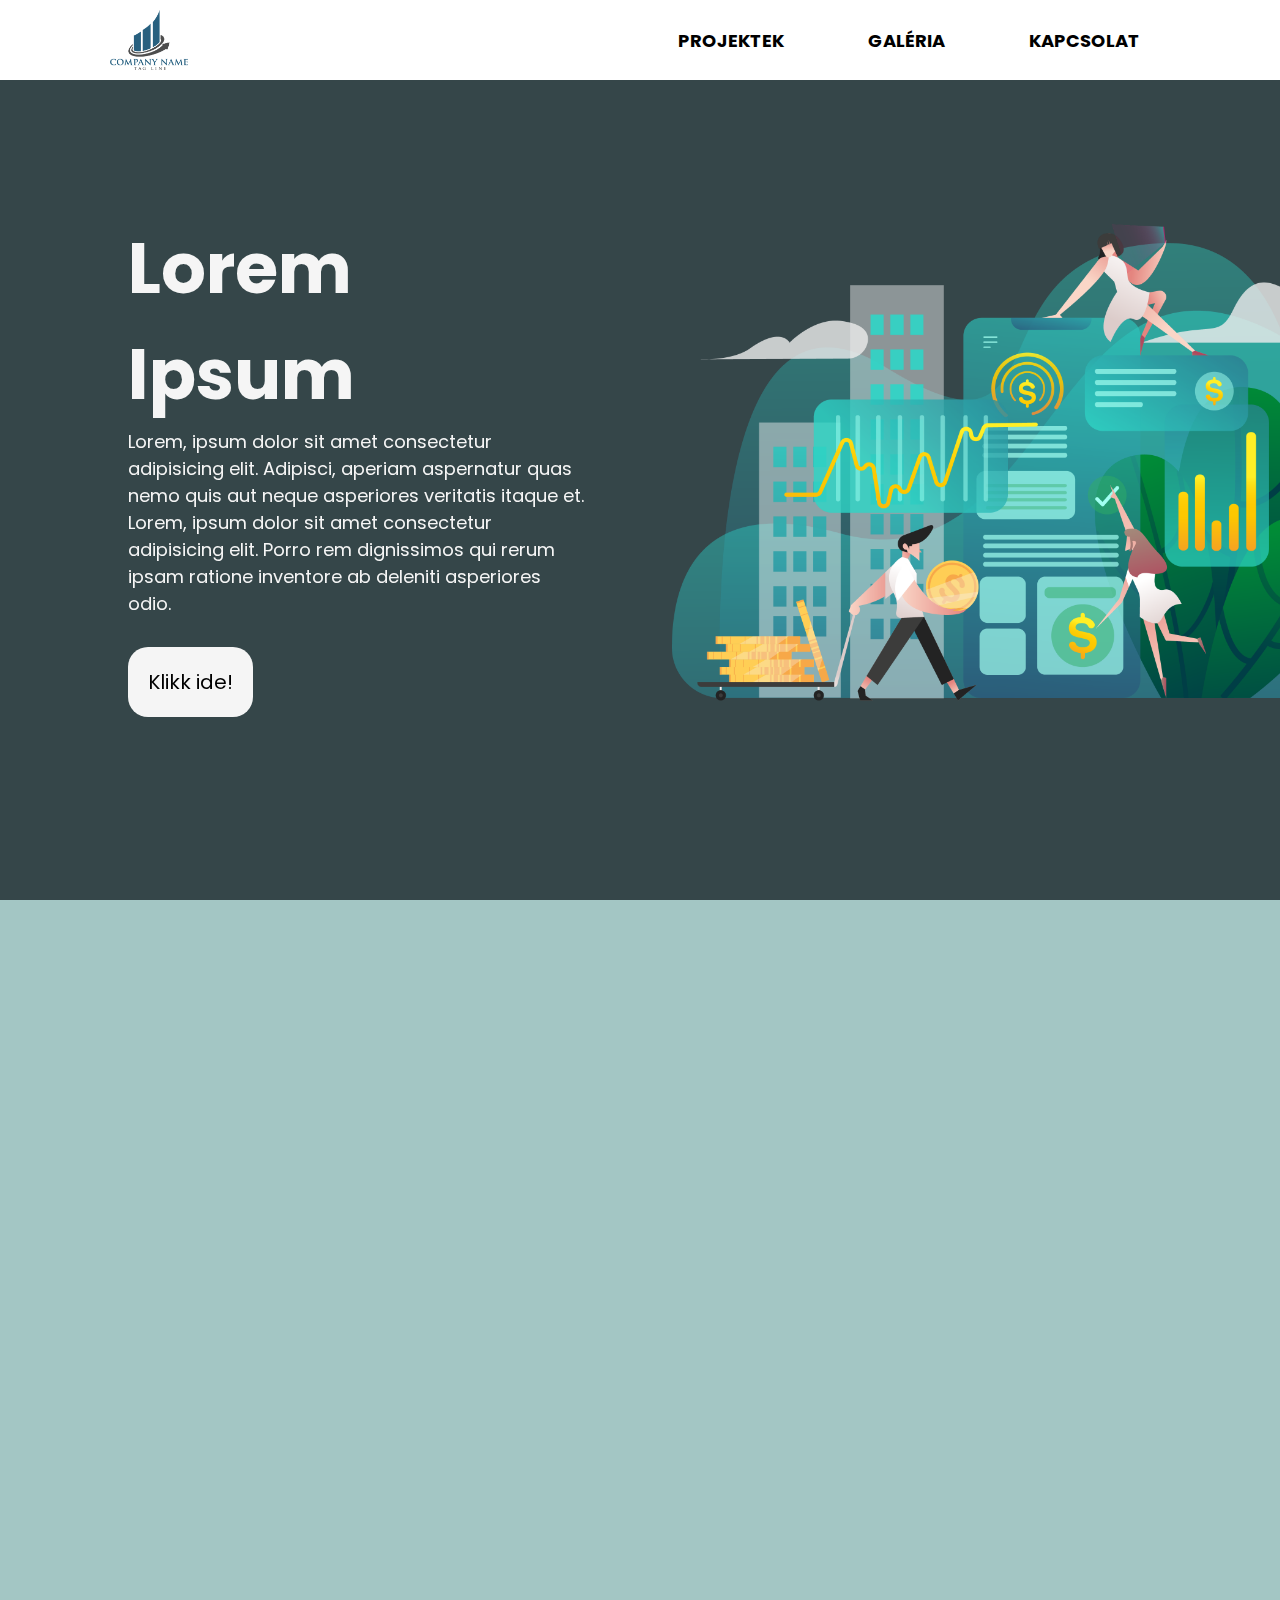
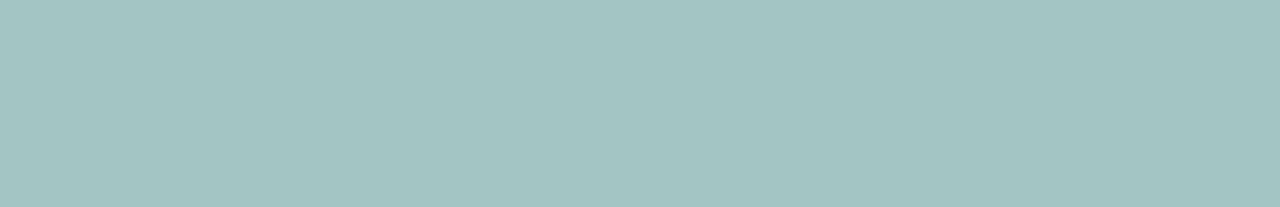
<file: index.html>
<!DOCTYPE html>
<html lang="en">
<head>
    <meta charset="UTF-8">
    <meta http-equiv="X-UA-Compatible" content="IE=edge">
    <meta name="viewport" content="width=device-width, initial-scale=1.0">
    <title>Big Web</title>

    <link rel="stylesheet" href="res/style.css">

    <link rel="stylesheet" href="https://unpkg.com/aos@next/dist/aos.css" />
</head>
<body>
    <header>
        <a id="img-a" href="index.html"><img src="media/logo.png" alt="Logo"></a>
        <nav>
            <ul>
                <li><a href="projekt.html">Projektek</a></li>
                <li><a href="galeria.html">Galéria</a></li>
                <li><a href="kapcsolat.html">Kapcsolat</a></li>
            </ul>
        </nav>
    </header>

    <section class="sec1">
        <div class="container" data-aos="fade">
            <div class="text">
                <h1>Lorem Ipsum</h1>
                <p>Lorem, ipsum dolor sit amet consectetur adipisicing elit. Adipisci, aperiam aspernatur quas nemo quis aut neque asperiores veritatis itaque et. Lorem, ipsum dolor sit amet consectetur adipisicing elit. Porro rem dignissimos qui rerum ipsam ratione inventore ab deleniti asperiores odio.</p>
                <a href="https://www.tesla.com/hu_hu"><button>Klikk ide!</button></a>
            </div>
            <div class="img">
                <img src="media/index.png" alt="Index Kép">
            </div>
        </div>
    </section>
          
    <section class="sec2">
        <div class="ab-container">
            <div class="ab-img" data-aos="fade-right">
                <img src="media/index.png" alt="Második Kép">
            </div>
            <div class="ab-text" data-aos="fade-left">
                <h1>Lorem ipsum</h1>
                <p>Lorem ipsum dolor sit amet consectetur adipisicing elit. Velit, quibusdam! Explicabo fugiat sed illum deleniti qui, laborum ab nam? Nobis perspiciatis nam esse ut perferendis quis ratione eos nulla officiis quam molestias possimus, voluptate culpa. Saepe maxime nihil a consequatur in sapiente quasi aspernatur! Incidunt ipsam animi provident voluptas? Id?</p>
            </div>
        </div>
    </section>

    <script src="https://unpkg.com/aos@next/dist/aos.js"></script>
    <script>
        AOS.init({
            duration: 2000
        });
    </script>
</body>
</html>
</file>
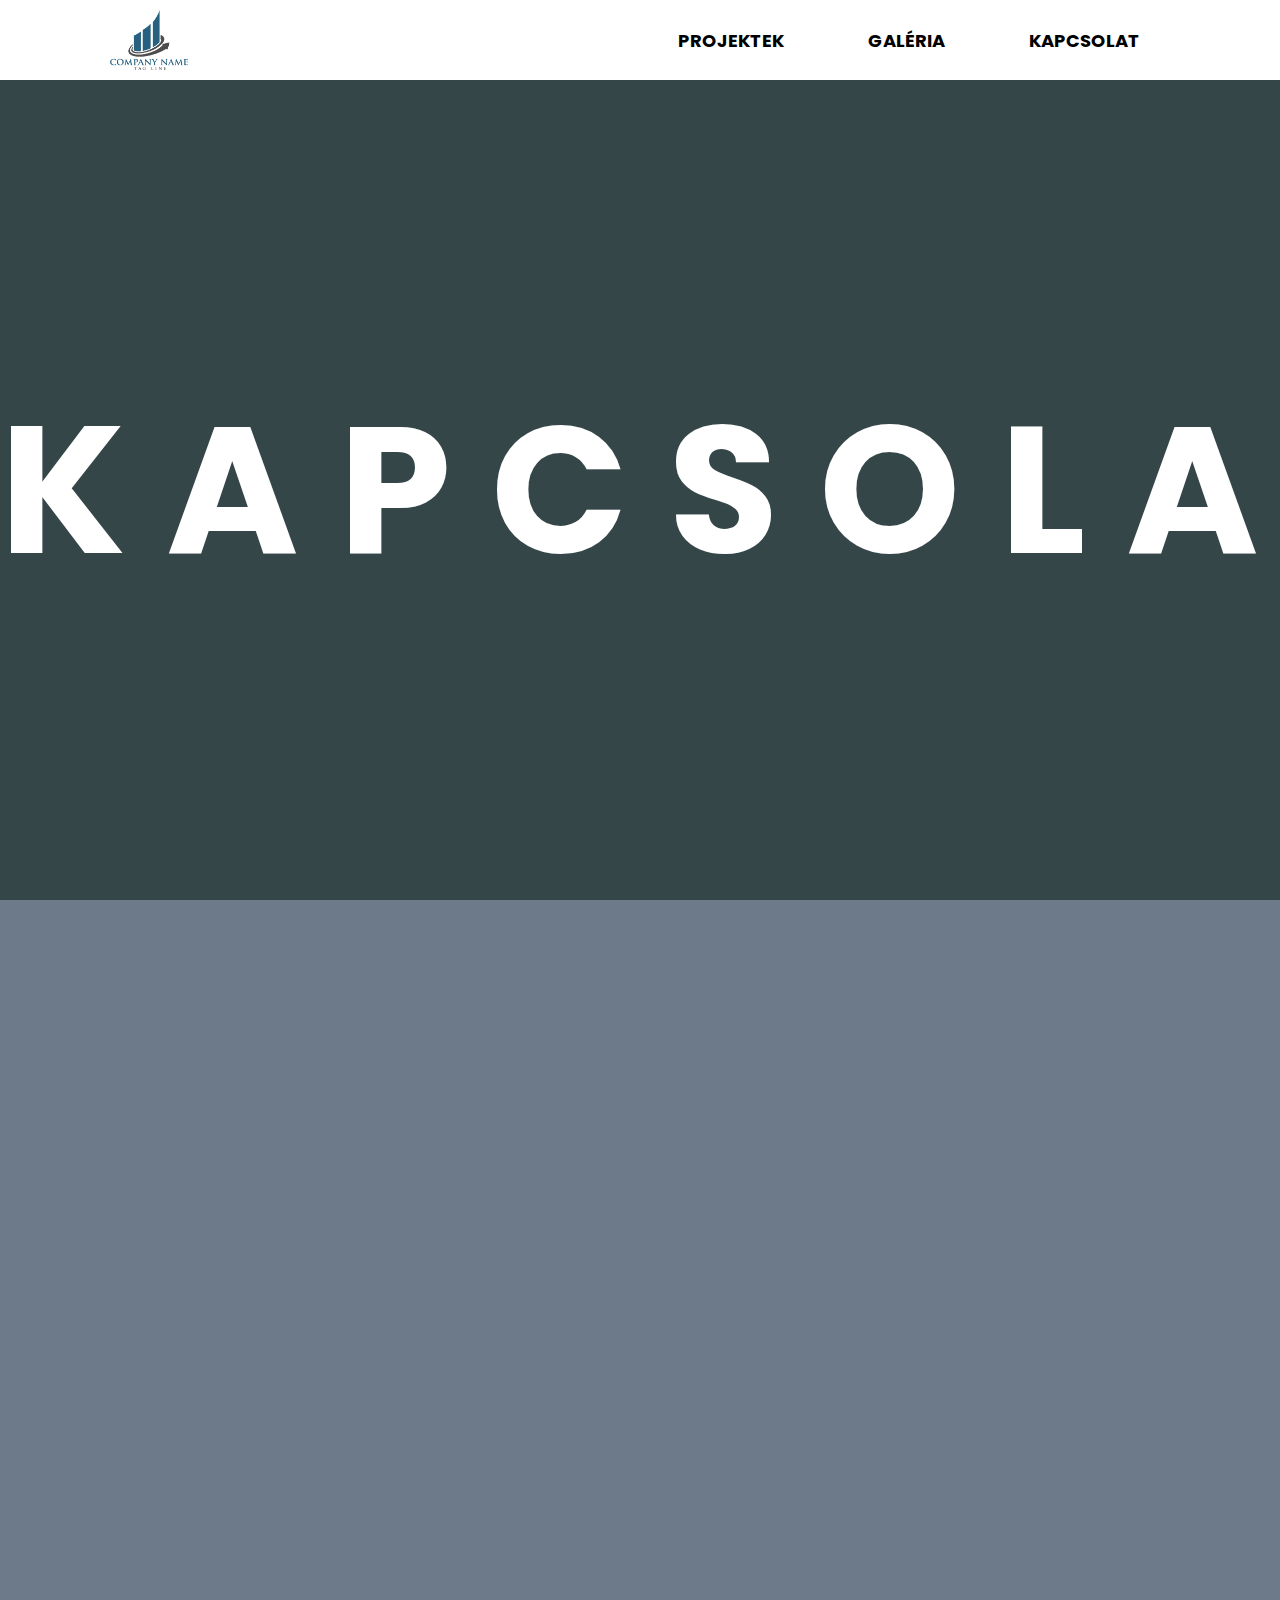
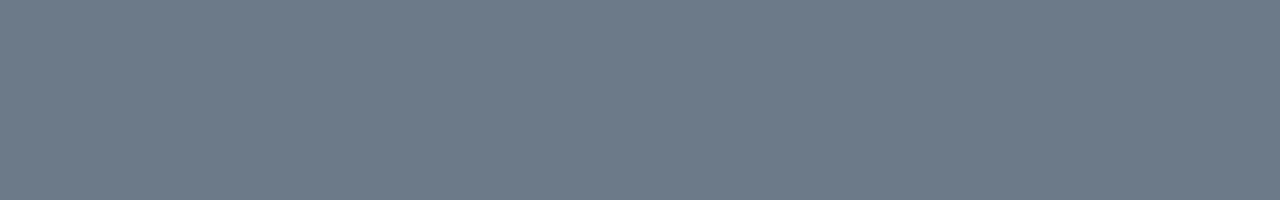
<file: kapcsolat.html>
<!DOCTYPE html>
<html lang="en">
<head>
    <meta charset="UTF-8">
    <meta http-equiv="X-UA-Compatible" content="IE=edge">
    <meta name="viewport" content="width=device-width, initial-scale=1.0">
    <title>Big Web</title>

    <link rel="stylesheet" href="res/style.css">

    <link rel="stylesheet" href="https://unpkg.com/aos@next/dist/aos.css" />
</head>
<body>
    <header>
        <a id="img-a" href="index.html"><img src="media/logo.png" alt="Logo"></a>
        <nav>
            <ul>
                <li><a href="projekt.html">Projektek</a></li>
                <li><a href="galeria.html">Galéria</a></li>
                <li><a href="kapcsolat.html">Kapcsolat</a></li>
            </ul>
        </nav>
    </header>

    <section class="kapcs-1">
        <div class="k-contain" data-aos="fade">
            <h1>Kapcsolat</h1>
        </div>
    </section>

    <section class="kapcs-2">
        <div class="kapcs-container">
            <div id="text" data-aos="fade-right">
                <h2>Írjon üzenetet!</h2>
                <p>Lorem ipsum dolor sit amet consectetur adipisicing elit. Enim dolorum ex laboriosam repudiandae pariatur architecto aspernatur blanditiis debitis iusto veniam, dolorem rem dignissimos necessitatibus quidem, itaque, deserunt sint corporis vitae perferendis quasi sequi recusandae aperiam nulla eius. Autem sed ut praesentium et error consequatur veritatis vel ratione. Doloremque, asperiores minima quo, exercitationem eligendi labore sed dolorum soluta aut quidem neque perspiciatis quia. Ipsa fugit libero laboriosam quod repellendus maxime eligendi expedita repudiandae, tenetur et unde nisi, officiis fuga ullam exercitationem quia autem saepe, ipsum odio vel? Earum, debitis accusantium exercitationem et provident sequi similique quod odit dolorum sunt magni? Debitis.</p>
            </div>

            <div id="kitolt" data-aos="fade-left">
                <form method="post" action="contact.php">
                    <div>
                        <label for="inName">Teljes Név:<span>*</span></label>
                        <input type="text" name="name" placeholder="Arató András">
                    </div>
                    <div>
                        <label for="inEmail">Email:<span>*</span></label>
                        <input type="email" name="email" placeholder="aratoandras@host.com">
                    </div>
                    <div>
                        <label for="InPhonenumber">Phone number: <span style="font-size: 14px;">(opcionális)</span></label>
                        <input type="tel" name="phone_number" placeholder="0123456789">
                    </div>
                    <div>
                        <label for="InMessage">Message:<span>*</span></label>
                        <textarea type="text"  name="message" placeholder="Üzenetét ebbe a mezőbe írja."></textarea>
                    </div>
                    <div>
                        <p><sup><span>*</span><span>kötelező</span></sup></p>
                    </div>
                    <div style="text-align:center;">
                        <button name="sendMessage">SEND</button>
                    </div>
                </form>
            </div>
        </div>
    </section>

    <script src="https://unpkg.com/aos@next/dist/aos.js"></script>
    <script>
        AOS.init({
            duration: 2000
        });
    </script>
</body>
</html>
</file>
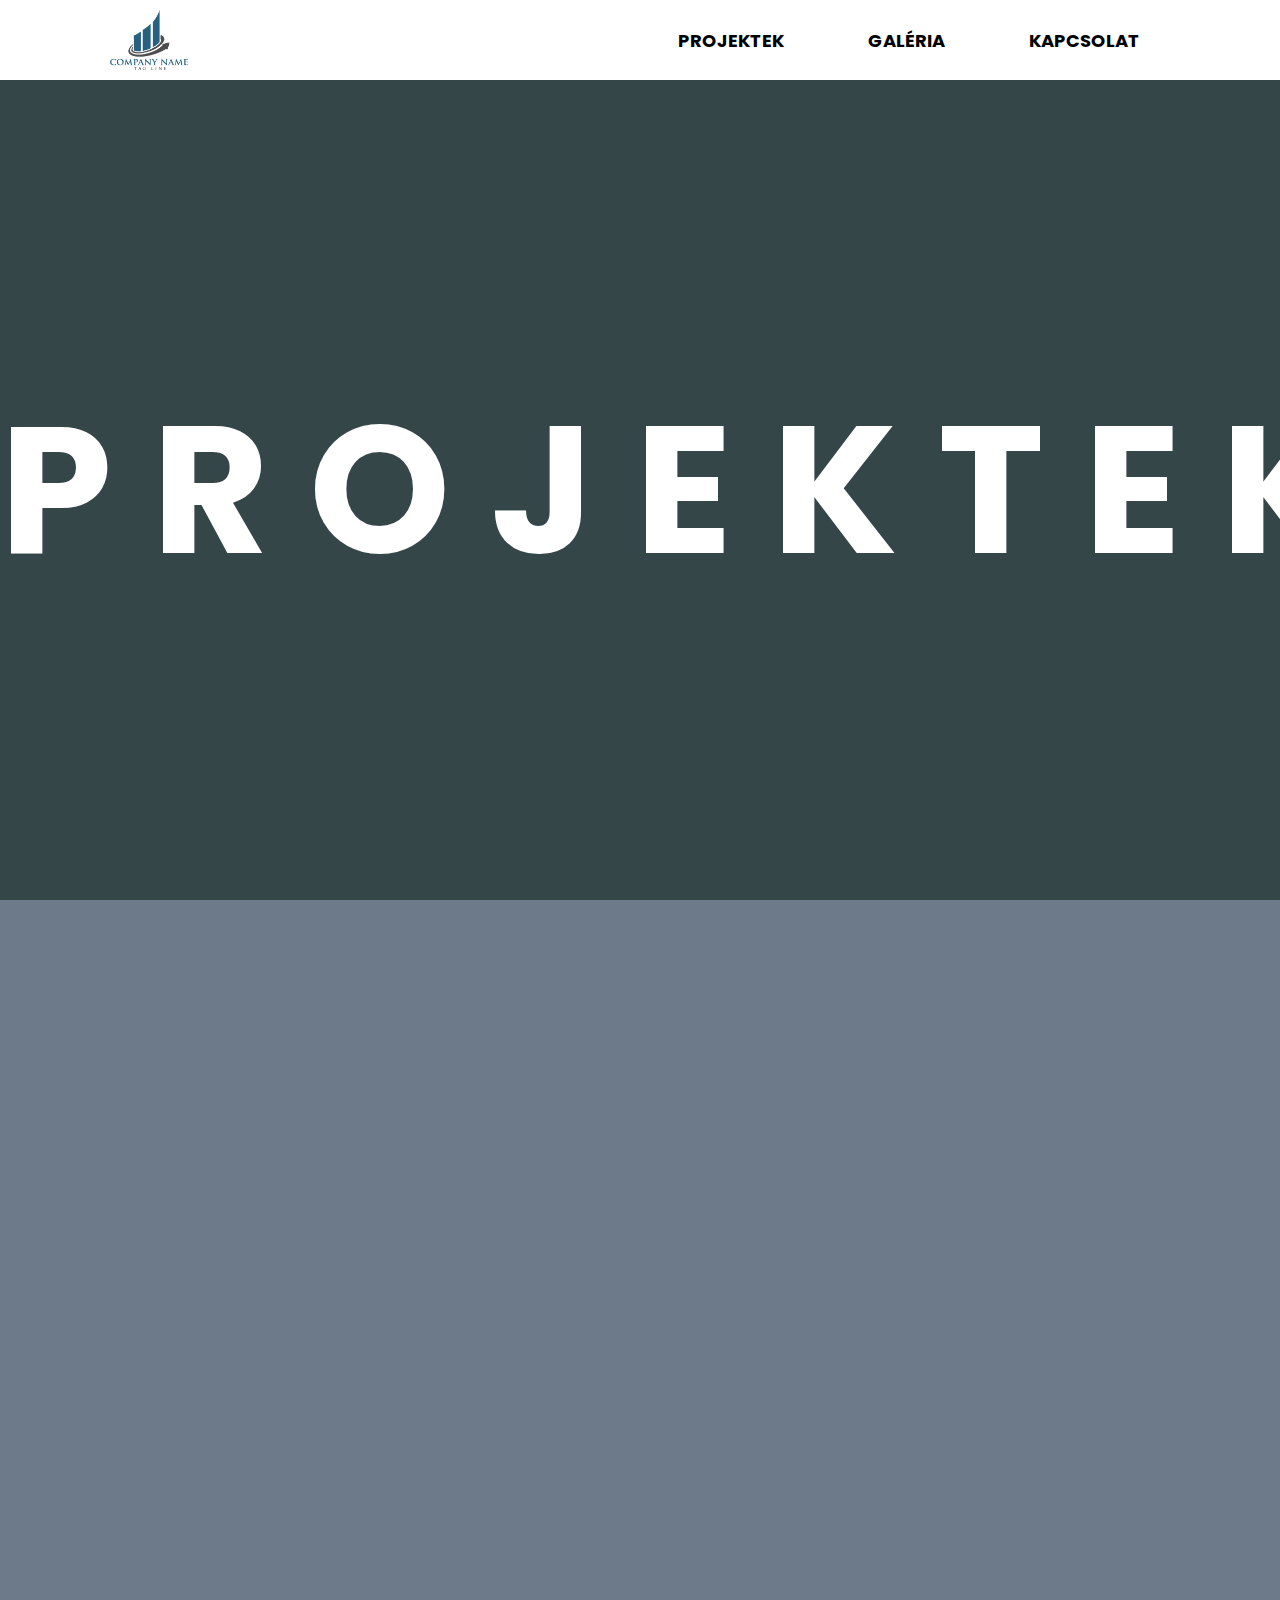
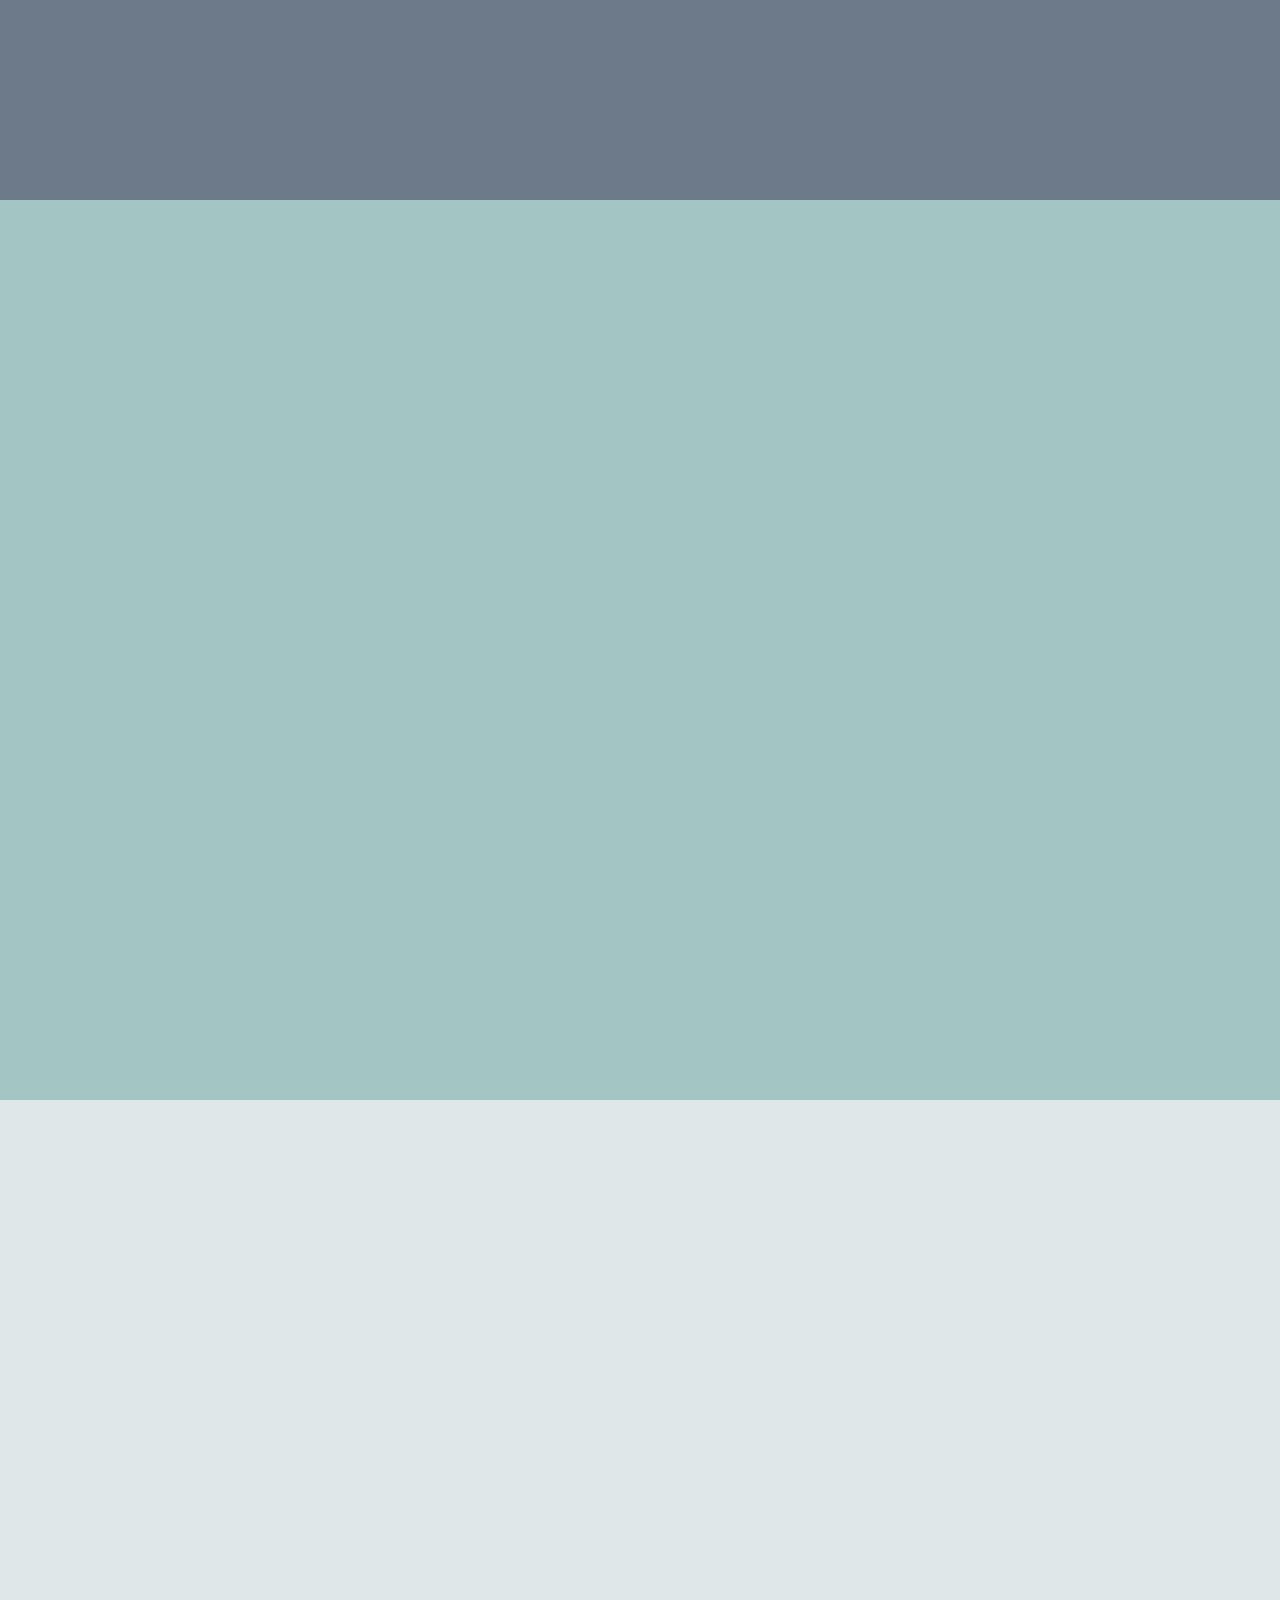
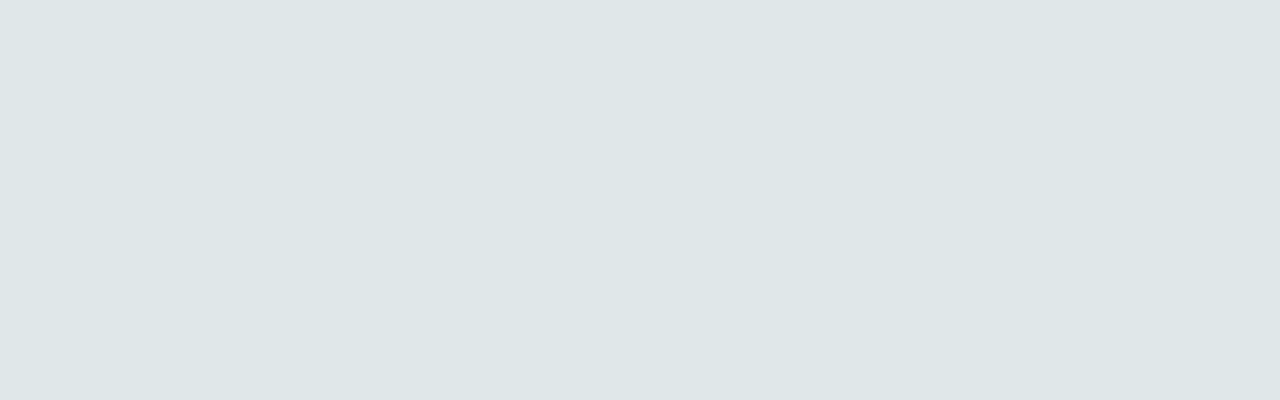
<file: projekt.html>
<!DOCTYPE html>
<html lang="en">
<head>
    <meta charset="UTF-8">
    <meta http-equiv="X-UA-Compatible" content="IE=edge">
    <meta name="viewport" content="width=device-width, initial-scale=1.0">
    <title>Big Web</title>

    <link rel="stylesheet" href="res/style.css">

    <link rel="stylesheet" href="https://unpkg.com/aos@next/dist/aos.css" />
</head>
<body>
    <header>
        <a id="img-a" href="index.html"><img src="media/logo.png" alt="Logo"></a>
        <nav>
            <ul>
                <li><a href="projekt.html">Projektek</a></li>
                <li><a href="galeria.html">Galéria</a></li>
                <li><a href="kapcsolat.html">Kapcsolat</a></li>
            </ul>
        </nav>
    </header>

    <section class="proj-1">
        <div class="cont" data-aos="fade">
            <h1>Projektek</h1>
        </div>
    </section>

    <section class="proj-2">
        <div class="idoj-cont" data-aos="fade">
            <h2>Időjárás App</h2>

            <div class="idoj-cont-cont">
                <div class="idoj-img" data-aos="fade-right">
                    <img src="media/1.png" alt="Időjárás App">
                </div>

                <div class="idoj-text" data-aos="fade-left">
                    <p>Lorem ipsum dolor sit amet consectetur adipisicing elit. Aut vitae alias eligendi sed nisi, eos rerum qui, a sint eveniet perspiciatis doloremque asperiores maiores repudiandae aperiam nobis quasi. Aperiam quae rem porro voluptatem eveniet nesciunt ut a vel sit possimus, quo id deleniti consequatur saepe beatae quos adipisci dolore! Aut minima vero accusantium eum harum doloribus esse facere consequuntur reprehenderit?</p>
                </div>
            </div>

        </div>
    </section>

    <section class="proj-3">
        <div class="port-cont" data-aos="fade">
            <h2>Portfólió</h2>

            <div class="port-cont-cont">
                <div class="port-text" data-aos="fade-right">
                    <p>Lorem ipsum dolor sit amet consectetur adipisicing elit. Iusto molestias autem, eos incidunt beatae soluta praesentium aut laboriosam magnam, libero illo. Corrupti aut voluptas itaque quae possimus mollitia facilis enim iure hic saepe, magni fuga, vel voluptatum architecto non repudiandae, ipsa temporibus error consectetur adipisci odit repellat. Dolorem ea dolore dolorum doloremque voluptas ipsum fugiat voluptatem maxime omnis cumque enim atque architecto, labore ab placeat.</p>
                </div>

                <div class="port-img" data-aos="fade-left">
                    <img src="media/2.png" alt="Portfolio">
                </div>
            </div>

        </div>
    </section>

    <section class="proj-4">
        <div class="vid-cont" data-aos="fade">
            <h2>Videó - MP3 letöltő</h2>

            <div class="vid-cont-cont">
                <div class="vid-img" data-aos="fade-right">
                    <img src="media/3.png" alt="Portfolio">
                </div>
                
                <div class="vid-text" data-aos="fade-left">
                    <p>Lorem ipsum dolor sit amet consectetur adipisicing elit. Eos tempora obcaecati eum, velit corrupti asperiores necessitatibus? Eveniet quidem, necessitatibus doloremque nulla dicta ducimus animi recusandae. Alias ducimus inventore quo obcaecati eveniet dolore libero voluptatum eius ut dolorem vel totam fugiat itaque, repellat doloribus vero illo.</p>
                </div>
            </div>

        </div>
    </section>

    <script src="https://unpkg.com/aos@next/dist/aos.js"></script>
    <script>
        AOS.init({
            duration: 2000
        });
    </script>
</body>
</html>
</file>
<file: res/style.css>
@import url('https://fonts.googleapis.com/css?family=Poppins:200,300,400,500,600,700,800,900&display=swap');

*{
    margin: 0;
    padding: 0;
    box-sizing: border-box;
    font-family: 'Poppins', sans-serif;
}

::-webkit-scrollbar{
    display: none;
}

body{
    background-color: aliceblue;
}

header{
    display: flex;
    height: 80px;
    width: 100%;
    background: white;
}

header #img-a{
    padding: 10px;
    margin-left: 100px;
}

header #img-a img{
    height: 60px;
}

header nav {
    width: 100%;
    height: 100%;
    margin-right: 100px;
    display: flex;            
    align-items: center;      
    justify-content: right; 
    height: 80px;
}

header nav ul {
    list-style-type: none;
    margin: 0;
    padding: 0;
}

header nav ul li {
    display: inline-block; 
    text-align: center;
    padding: 30px;
}

header nav ul li a {
    border-radius: 20px;
    padding: 8px;
    text-decoration: none;
    color: #000000;
    font-size: 18px;
    font-weight: bold;
    text-transform: uppercase;
    transition: 0.3s;
    border: 2px solid transparent;
}

header nav ul li a:hover {
    border: 2px solid #000000;
}

/* Index section 1 */

.sec1{
    background-color: #354649;
    min-height: calc(100vh - 80px);
}

.sec1 .container{
    display: flex;
    width: 80%;
    margin-left: 10%;
    margin-right: 10%;
    align-items: center;
    justify-content: space-between;
}

.sec1 .container .text{
    width: 45%;
}

.sec1 .container .text h1{
    color: whitesmoke;
    font-size: 70px;
}

.sec1 .container .text p{
    font-size: 18px;
    color: whitesmoke;
}

.sec1 .container .text button{
    padding: 20px;
    margin-top: 30px;
    background-color: whitesmoke;
    border-radius: 20px;
    border: 0;
    font-size: 20px;
}

.sec1 .container .text button:hover{
    cursor: pointer;
}

.sec1 .container .img{
    width: 50%;
}

.sec1 .container .img img{
    height: 85vh;
}

/* Index section 2 */

.sec2{
    min-height: 100vh;
    background-color: #A3C6C4;
    scroll-snap-align: start;
}

.sec2 .ab-container{
    display: flex;
    margin: 0 5%;
    width: 90%;
    align-items: center;
    justify-content: space-between;
    scroll-snap-type: y mandatory;
}

.sec2 .ab-container .ab-img{
    width: 100%;
}

.sec2 .ab-container .ab-img img{
    height: 100vh;
    margin: 0 50px;
}

.sec2 .ab-container .ab-text{
    margin: 0 8%;
    text-align: right;
}

.sec2 .ab-container .ab-text h1{
    font-size: 50px;
    font-weight: 850;
}

.sec2 .ab-container .ab-text p{
    font-size: 18px;
    font-weight: 400;
    margin-top: 40px;
}

/* Project section 1 */

.proj-1{
    height: calc(100vh - 80px);
    background-color: #354649;
}

.proj-1 .cont{
    height: calc(100vh - 80px);
    line-height: calc(100vh - 80px);
    text-align: center;
    justify-content: center;
    display: flex;
    flex-direction: column;
}

.proj-1 .cont h1{
    color: #ffffff;
    font-size: 180px;
    letter-spacing: 40px;
    text-transform: uppercase;
}

/* Project section 2 */

.proj-2{
    min-height: 100vh;
    background-color: #6C7A89;
}

.proj-2 .idoj-cont h2{
    font-size: 100px;
    color: #ffffff;
    padding: 50px 200px;
    margin-bottom: 5vh;
}

.proj-2 .idoj-cont{
    display: flex;
    height: 100vh;
    width: 80%;
    margin-left: 10%;
    margin-right: 10%;
    align-items: center;
    flex-direction: column;
}

.proj-2 .idoj-cont .idoj-cont-cont{
    height: 50vh;
    display: flex;
    align-items: center;
    justify-content: space-between;
}

.proj-2 .idoj-cont .idoj-img{
    width: 50%;
}

.proj-2 .idoj-cont .idoj-img img{
    height: 50vh;
    box-shadow: 7px 7px 10px #E0E7E9;
}

.proj-2 .idoj-cont .idoj-cont-cont .idoj-text{
    width: 30%;
    color: #ffffff;
}

.proj-2 .idoj-cont .idoj-cont-cont .idoj-text p{
    font-size: 20px;
    font-weight: 500;
}

/* Project section 3 */

.proj-3{
    height: 100vh;
    background-color: #A3C6C4;
}

.proj-3 .port-cont{
    display: flex;
    height: 100vh;
    width: 80%;
    margin-left: 10%;
    margin-right: 10%;
    align-items: center;
    flex-direction: column;
}

.proj-3 .port-cont h2{
    font-size: 100px;
    color: #354649;
    padding: 50px 200px;
    margin-bottom: 5vh;
}

.proj-3 .port-cont .port-cont-cont{
    height: 50vh;
    display: flex;
    align-items: center;
    justify-content: space-between;
}

.proj-3 .port-cont .port-cont-cont .port-text{
    width: 30%;
    color: #354649;
}

.proj-3 .port-cont .port-cont-cont .port-text p{
    font-size: 20px;
    font-weight: 500;
}

.proj-3 .port-cont .port-cont-cont .port-img{
    width: 60%;
}

.proj-3 .port-cont .port-cont-cont .port-img img{
    height: 50vh;
    box-shadow: 7px 7px 10px #354649;
}

/* Project section 4 */

.proj-4{
    height: 100vh;
    background-color: #E0E7E9;
}

.proj-4 .vid-cont{
    display: flex;
    height: 100vh;
    width: 80%;
    margin-left: 10%;
    margin-right: 10%;
    align-items: center;
    flex-direction: column;
}

.proj-4 .vid-cont h2{
    font-size: 80px;
    color: #354649;
    padding: 50px 200px;
    margin-bottom: 5vh;
}

.proj-4 .vid-cont .vid-cont-cont{
    height: 50vh;
    display: flex;
    align-items: center;
    justify-content: space-between;
}

.proj-4 .vid-cont .vid-cont-cont .vid-img{
    width: 50%;
}

.proj-4 .vid-cont .vid-cont-cont .vid-img img{
    height: 50vh;
    box-shadow: 7px 7px 10px #6C7A89;
}

.proj-4 .vid-cont .vid-cont-cont .vid-text{
    width: 30%;
    color: #354649;
}

.proj-4 .vid-cont .vid-cont-cont .vid-text p{
    font-size: 20px;
    font-weight: 500;
}

/* Galeria section 1 */

.gal-1{
    height: calc(100vh - 80px);
    background-color: #354649;
}

.gal-1 .contain{
    height: calc(100vh - 80px);
    line-height: calc(100vh - 80px);
    text-align: center;
    justify-content: center;
    display: flex;
    flex-direction: column;
}

.gal-1 .contain h1{
    color: #ffffff;
    font-size: 180px;
    letter-spacing: 40px;
    text-transform: uppercase;
}

/* Galeria section 2 */

.gal-2{
    height: 100vh;
    background-color: #6C7A89;
}

.gal-2 .vid-cont{
    display: flex;
    height: 100vh;
    width: 80%;
    margin-left: 10%;
    margin-right: 10%;
    align-items: center;
    justify-content: center;
}

.gal-2 .vid-cont .gal-div{
    padding: 10px;
}

.gal-2 .vid-cont .gal-div a img{
    max-width: 60vh;
    max-height: 80vh;
}

/* Galeria section 3 */

.gal-3{
    height: 100vh;
    background-color: #E0E7E9;
}

.gal-3 .vid-cont{
    display: flex;
    height: 100vh;
    width: 80%;
    margin-left: 10%;
    margin-right: 10%;
    align-items: center;
    justify-content: center;
}

.gal-3 .vid-cont .gal-div{
    padding: 10px;
}

.gal-3 .vid-cont .gal-div a img{
    max-width: 100%;
}

/* Kapcsolat section 1 */

.kapcs-1{
    height: calc(100vh - 80px);
    background-color: #354649;
}

.kapcs-1 .k-contain{
    height: calc(100vh - 80px);
    line-height: calc(100vh - 80px);
    text-align: center;
    justify-content: center;
    display: flex;
    flex-direction: column;
}

.kapcs-1 .k-contain h1{
    color: #ffffff;
    font-size: 180px;
    letter-spacing: 40px;
    text-transform: uppercase;
}

/* Kapcsolat section 2 */

.kapcs-2{
    height: 100vh;
    background-color: #6C7A89;
    display: flex;
    align-items: center;
}

.kapcs-container{
    display: flex;
    width: 70%;
    margin: 0 15%;
    justify-content: space-between;
}

#text{
    width: 40%;
}

#text h2{
    color: #283747;
    font-size: 50px;
    font-weight: 900;
    margin-bottom: 30px;
}

#text p{
    font-size: 18px;
}

#kitolt{
    width: 40%;
}

#kitolt form
{
	padding: 3vh 2vh;
    color: #283747;
    margin: 2vh 0;
}
#kitolt form label
{
    font-size: 20px;
    font-weight: bold;
    display: block;
}
#kitolt form input,  
#kitolt form textarea
{
    margin-bottom: 2vh;
    width: 98%;
    border: 2px solid #283747;
    padding: 1.3vh 1%;
    color: rgb(255, 255, 255);
    border-radius: 10px;
    background-color: #000000;
}

#kitolt form input::placeholder{
    font-size: 16px;
}

#kitolt form textarea::placeholder{
    font-size: 16px;
}

#kitolt form textarea
{
    height: 13vh;
    resize: none;
}
#inName
{
    max-width: 32vh;
}
#inEmail
{
    max-width: 53vh;
}
#kitolt form button
{
    cursor: pointer;
    padding: 1vh 3vh;
    background: #354649;
    color: #fff;
    transition: background 0.3s;
    border: 0;
    font-size: 150%;
    font-weight: bold;
    border-radius: 5px;
}
#kitolt form button:hover
{
    background: #A3C6C4;
    font-weight: bold;
    color: #000000;
}
#kitolt form input[type=submit]:hover
{
    background: #c3beb8;
}
#kitolt p.success
{
    background: #d4edbb;
    color: #6cab56;
    border: 3px solid #beddb4;
    border-radius: 10px;
    padding: 1vh;
    margin-left: 25%;
    margin-right: 25%;
    margin-top: 1vh;
    margin-bottom: 1vh;
}
#kitolt p.error
{
    background: #e7c3c3;
    color: #ac5f5f;
    border: 3px solid #df7e7e;
    border-radius: 10px;
    padding-left: 1vh;
    padding-right: 1vh;
    padding-top: 1vh;
    padding-bottom: 1vh;
    margin-left: 25%;
    margin-right: 25%;
    margin-top: 1vh;
    margin-bottom: 1vh;
}

#kitolt span{
    color: #A3C6C4;
    font-weight: bold;
    letter-spacing: 1px;
}

/* Kapcsolat section 3 */
</file>
